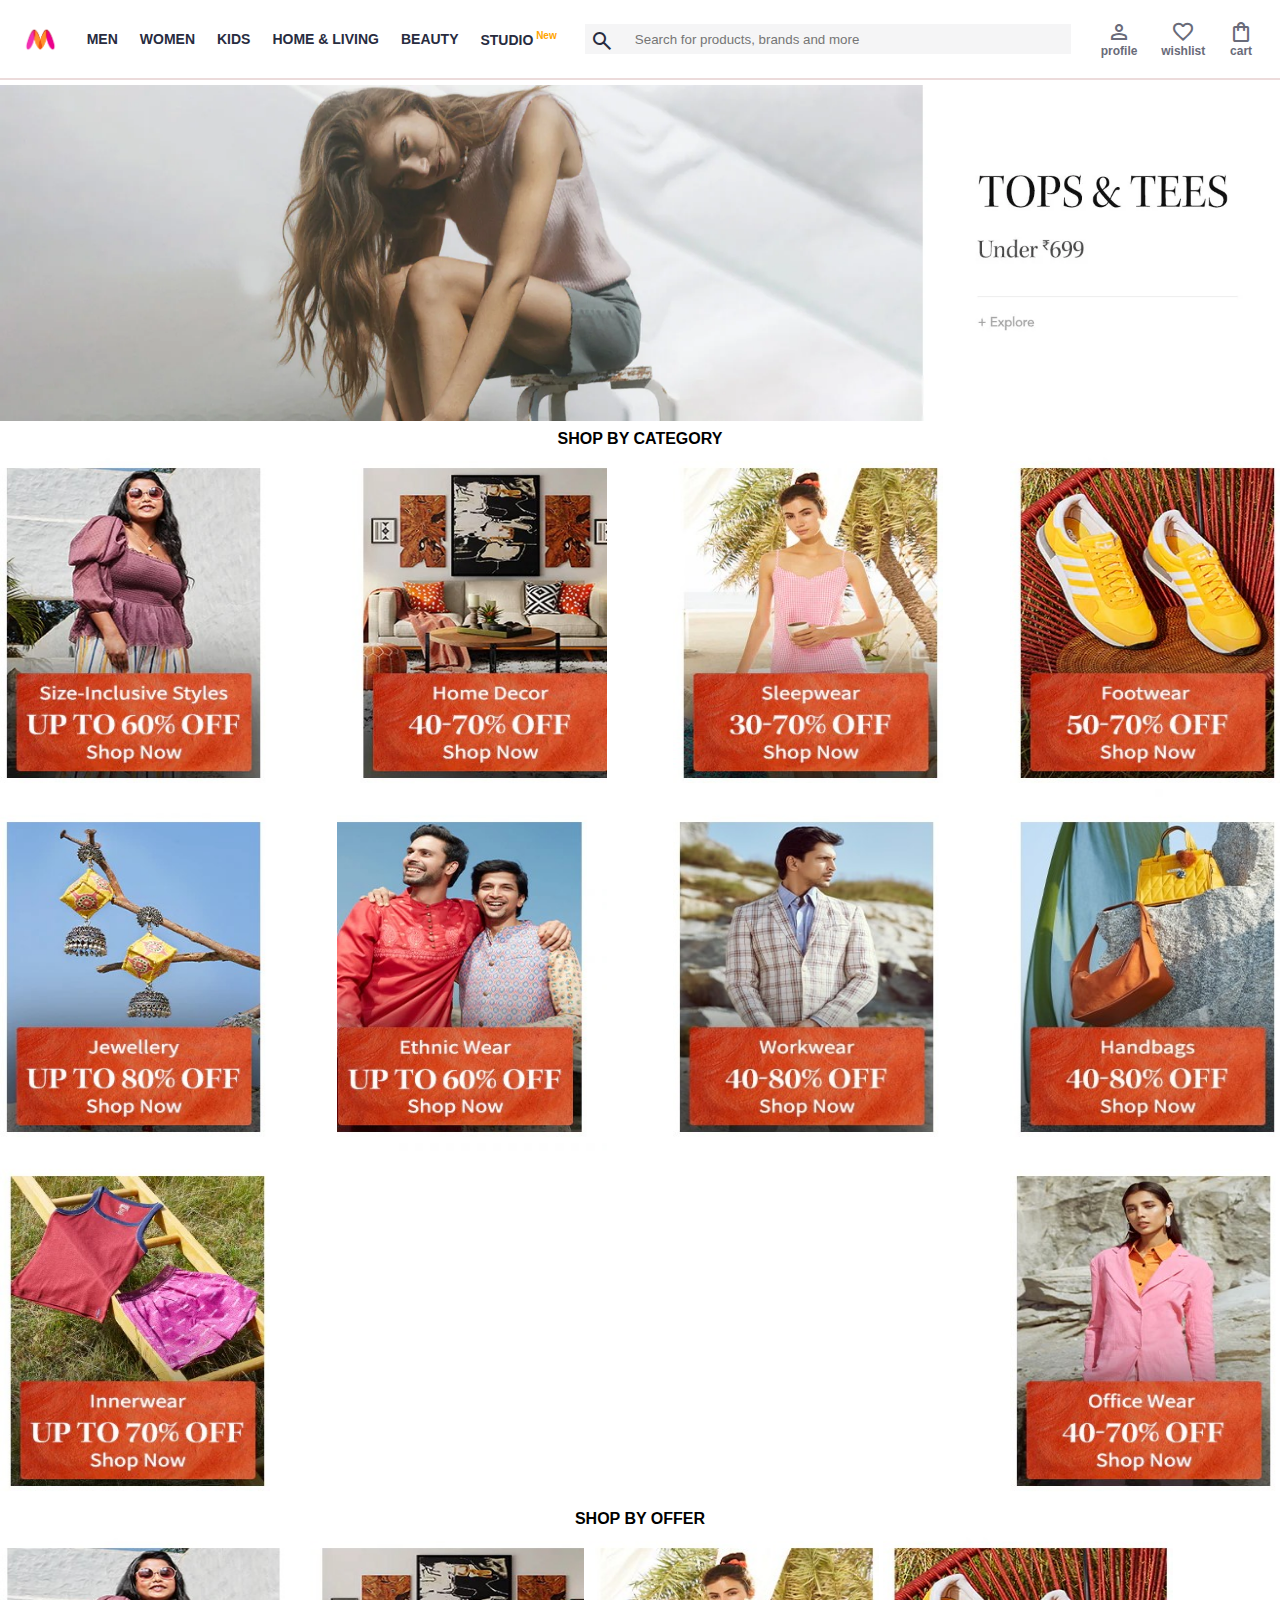
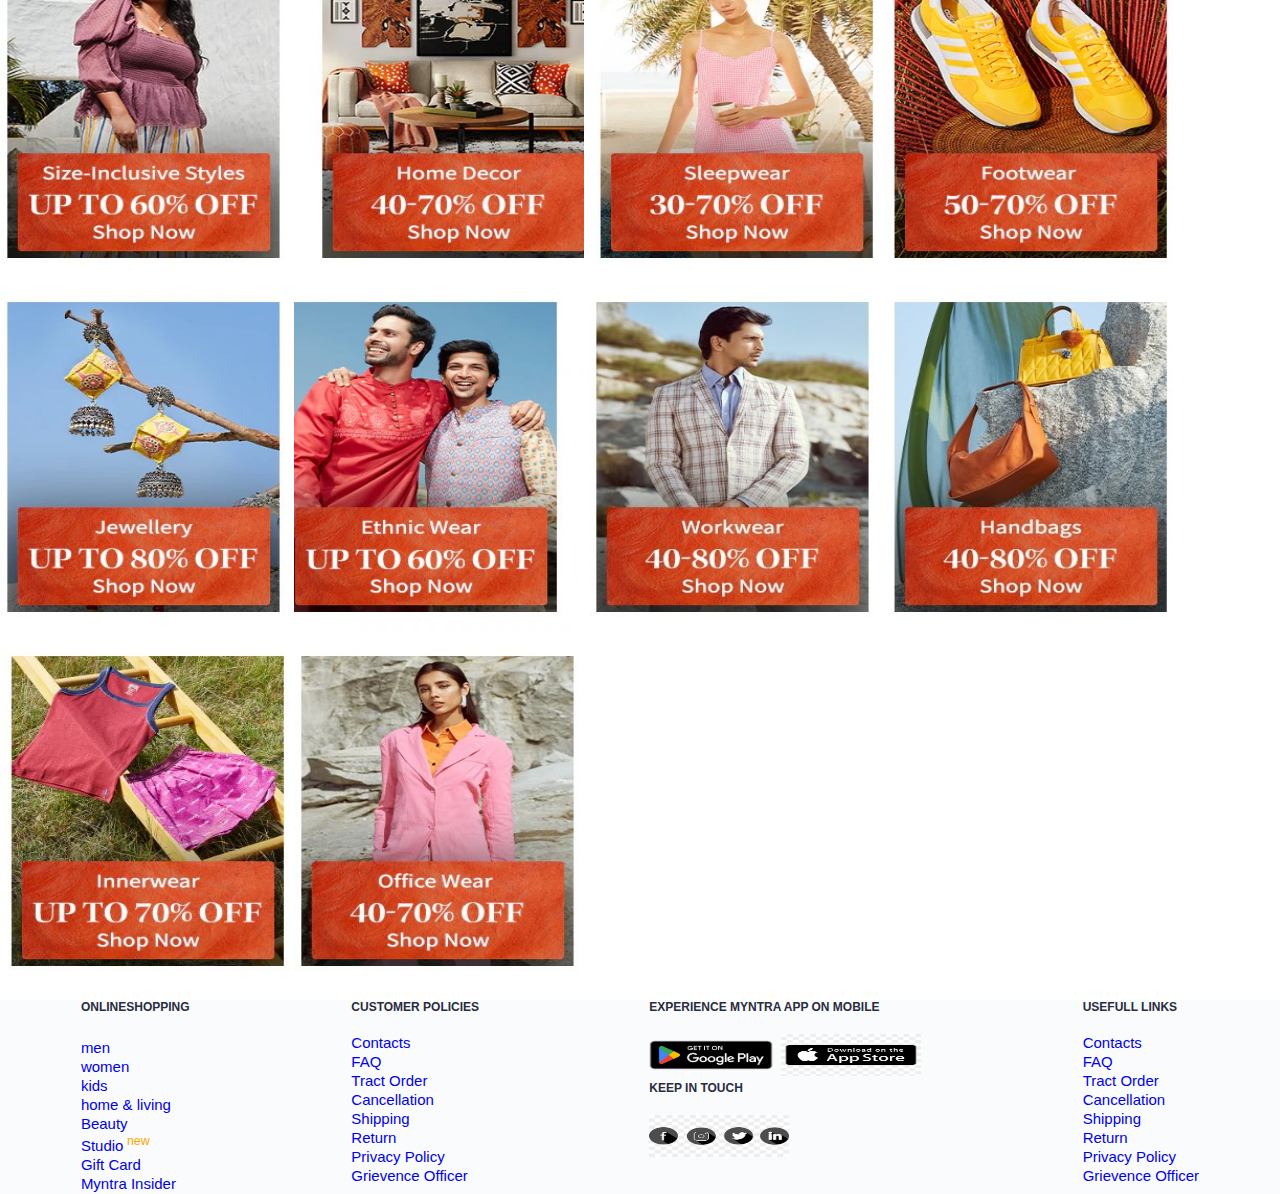
<file: index.html>
<!DOCTYPE html>
<html lang="en">
  <head>
    <meta charset="UTF-8" />
    <meta name="viewport" content="width=device-width, initial-scale=1.0" />
    <title>Myntra</title>
    <link rel="stylesheet" href="index.css" />
    <link
      rel="stylesheet"
      href="https://fonts.googleapis.com/css2?family=Material+Symbols+Outlined:opsz,wght,FILL,GRAD@20..48,100..700,0..1,-50..200"
    />
  </head>
  <body>
    <header id="HeaderContainer">
      <div class="logoContainer">
        <img src="images/myntra_logo.webp" alt="myntraLogo" />
      </div>
      <nav>
        <a href="#">men</a>
        <a href="#">women</a>
        <a href="#">kids</a>
        <a href="#">home & living</a>
        <a href="#">Beauty</a>
        <a href="#">Studio<sup style="color: orange"> new </sup></a>
      </nav>
      <div class="searchContainer">
        <span class="material-symbols-outlined searchIcon"> search </span>

        <input
          class="seachInput"
          placeholder="Search for products, brands and more"
        />
      </div>
      <div class="actionElements">
        <div class="actionBar">
          <span class="material-symbols-outlined headerIcon profileIcon">
            person
          </span>
          <span>profile</span>
        </div>
        <div class="actionBar">
          <span class="material-symbols-outlined headerIcon favoriteIcon">
            favorite
          </span>
          <span>wishlist</span>
        </div>
        <div class="actionBar">
          <span class="material-symbols-outlined headerIcon shoppingBagIcon">
            shopping_bag
          </span>
          <span>cart</span>
        </div>
      </div>
    </header>
    <main>
      <div class="bannerContainer">
        <img class="bannerImage" src="images/banner.jpg" alt="BannerImage" />
      </div>
      <div class="shopCategoryContainer">
        <div class="para">
          <p>Shop By category</p>
        </div>
        <div class="shopByCategoryImageContainer">
          <a href="#"
            ><img class="categoryImage" src="images/categories/1.jpg" alt="1"
          /></a>
          <a href="#"
            ><img class="categoryImage" src="images/categories/2.jpg" alt="1"
          /></a>
          <a href="#"
            ><img class="categoryImage" src="images/categories/3.jpg" alt="1"
          /></a>
          <a href="#"
            ><img class="categoryImage" src="images/categories/4.jpg" alt="1"
          /></a>
          <a href="#"
            ><img class="categoryImage" src="images/categories/5.jpg" alt="1"
          /></a>
          <a href="#"
            ><img class="categoryImage" src="images/categories/6.jpg" alt="1"
          /></a>
          <a href="#"
            ><img class="categoryImage" src="images/categories/7.jpg" alt="1"
          /></a>
          <a href="#"
            ><img class="categoryImage" src="images/categories/8.jpg" alt="1"
          /></a>
          <a href="#"
            ><img class="categoryImage" src="images/categories/9.jpg" alt="1"
          /></a>
          <a href="#"
            ><img class="categoryImage" src="images/categories/10.jpg" alt="1"
          /></a>
        </div>
      </div>
      <div class="shopByOfferContainer">
        <div class="para">
          <p>Shop By Offer</p>
        </div>
        <div class="shopByofferImageContainer">
          <a href="#"
            ><img class="offerImage" src="images/categories/1.jpg" alt="1"
          /></a>
          <a href="#"
            ><img class="offerImage" src="images/categories/2.jpg" alt="1"
          /></a>
          <a href="#"
            ><img class="offerImage" src="images/categories/3.jpg" alt="1"
          /></a>
          <a href="#"
            ><img class="offerImage" src="images/categories/4.jpg" alt="1"
          /></a>
          <a href="#"
            ><img class="offerImage" src="images/categories/5.jpg" alt="1"
          /></a>
          <a href="#"
            ><img class="offerImage" src="images/categories/6.jpg" alt="1"
          /></a>
          <a href="#"
            ><img class="offerImage" src="images/categories/7.jpg" alt="1"
          /></a>
          <a href="#"
            ><img class="offerImage" src="images/categories/8.jpg" alt="1"
          /></a>
          <a href="#"
            ><img class="offerImage" src="images/categories/9.jpg" alt="1"
          /></a>
          <a href="#"
            ><img class="offerImage" src="images/categories/10.jpg" alt="1"
          /></a>
        </div>
      </div>
    </main>
    <footer class="footer-container">
      <div class="onlineShopping">
        <h3 class="footerh3">onlineShopping</h3>
        <div class="OSLinks">
          <a href="#">men</a>
          <a href="#">women</a>
          <a href="#">kids</a>
          <a href="#">home & living</a>
          <a href="#">Beauty</a>
          <a href="#">Studio<sup style="color: orange"> new </sup></a>
          <a href="#">Gift Card</a>
          <a href="#">Myntra Insider</a>
        </div>
      </div>
      <div class="customerPolicies">
       <h3 class="footerh3" > Customer Policies </h3>
       <div class="customerPloiciesLink">
        <a href="#">Contacts</a>
          <a href="#">FAQ</a>
          <a href="#">Tract Order</a>
          <a href="#">Cancellation</a>
          <a href="#">Shipping</a>
          <a href="#">Return</a>
          <a href="#">Privacy Policy</a>
          <a href="#">Grievence Officer</a>

       </div>
      </div>
      <div class="monbileLinkContainer">
        <h3 class="footerh3" style="margin-left: 3%;">EXPERIENCE MYNTRA APP ON MOBILE</h3>
        <div class="footerlogoContainer">
         <a href="#"> <img class="mobileappdownloadlogo" src="images/footer images/playstorelogo.png" alt="mobileLogo"></a>
         <a href="#"> <img class="mobileapplelogo" src="images/footer images/png-transparent-app-store-apple-google-play-iphone-mid-autumn-lantern-text-logo-mobile-phones-thumbnail.png" alt="mobileLogo"></a>
        </div>

        <div class="socialMediaContainer">
          <h3 class="footerh3" style="margin-left: 3%;">Keep In Touch</h3>
          <div class="footerlogoContainer" style="margin-left: 3%;">

            <a href="#"> <img  src="images/footer images/facebook-inst.png" alt="mobileLogo"></a>

</div>

        </div>

      </div>
      <div class="usefulllink-container">
        <h3 class="footerh3">usefull links</h3>
        <div class="usefull-links-container">
        <a href="#">Contacts</a>
        <a href="#">FAQ</a>
        <a href="#">Tract Order</a>
        <a href="#">Cancellation</a>
        <a href="#">Shipping</a>
        <a href="#">Return</a>
        <a href="#">Privacy Policy</a>
        <a href="#">Grievence Officer</a>
      </div>
     </div>
      </div>
    </footer>
  </body>
</html>
</file>
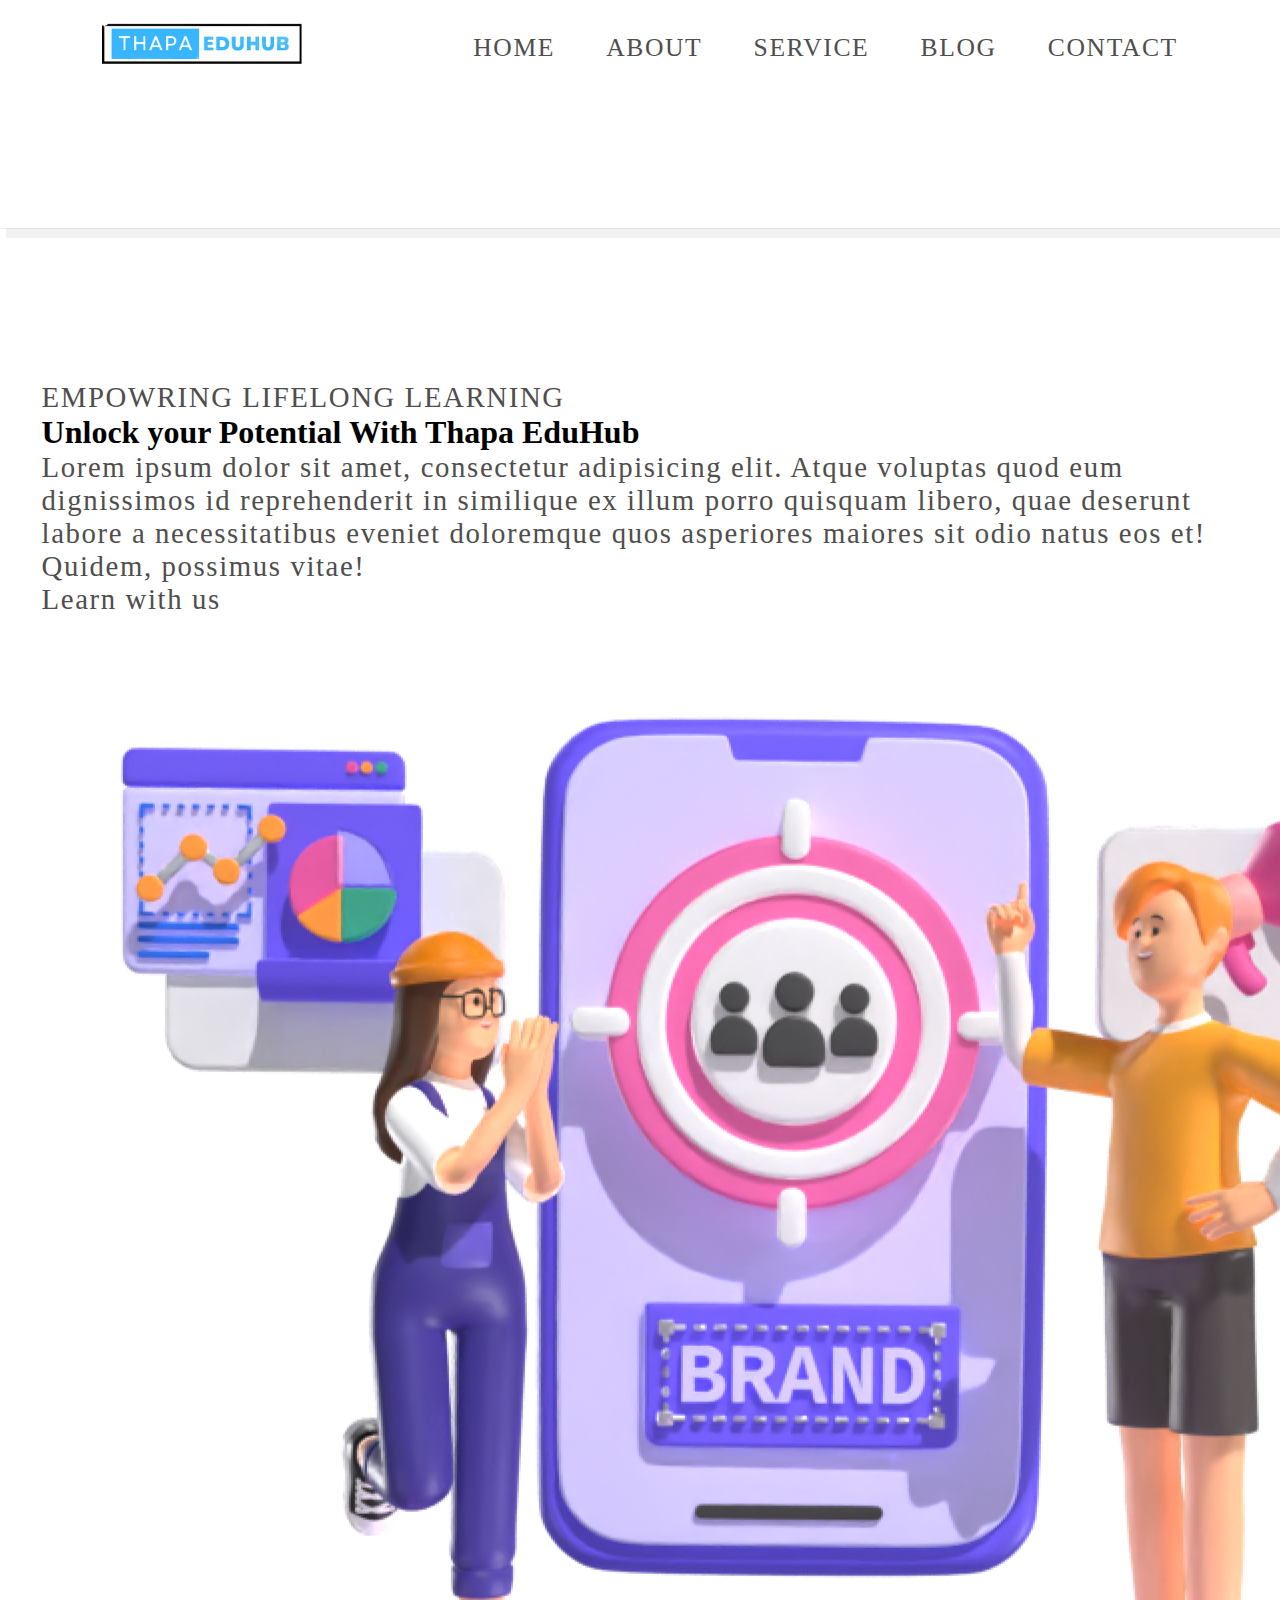
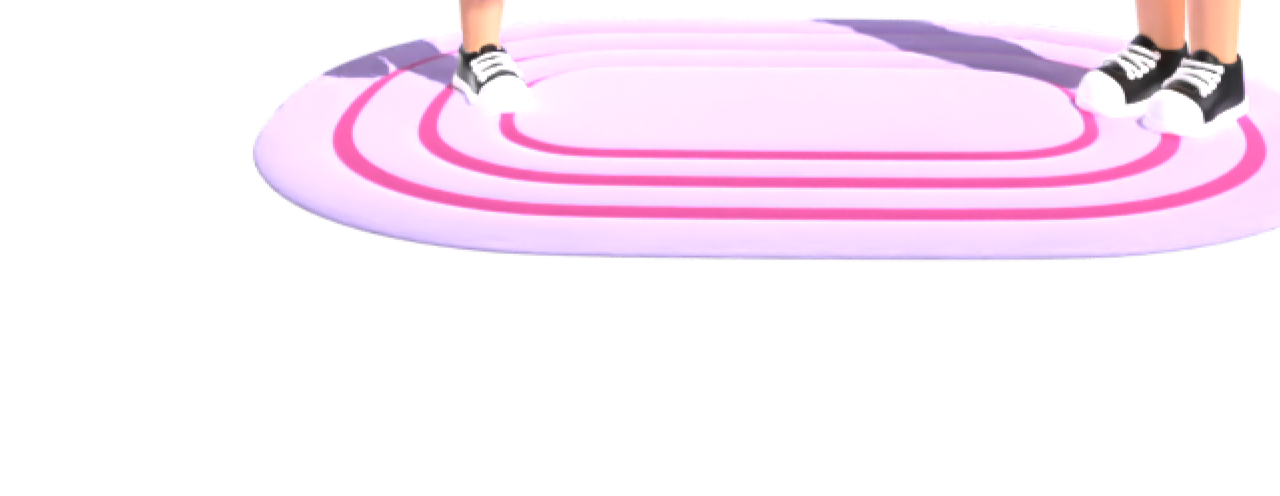
<file: images/footer images/Thapa Tech Clone.html>
<!DOCTYPE html>
<!-- saved from url=(0022)http://localhost:5500/ -->
<html lang="en"><head><meta http-equiv="Content-Type" content="text/html; charset=UTF-8">
    
    <meta name="viewport" content="width=device-width, initial-scale=1.0">
    <title>Thapa Tech Clone</title>
    
  <link rel="stylesheet" href="./Thapa Tech Clone_files/style.css"></head>
  <body>
    <!-- header starts here -->
    <header>
      <div class="container">
        <div class="logo-container">
          <a href="http://localhost:5500/index.html">
            <img src="./Thapa Tech Clone_files/logo.png" width="80%" height="auto" alt="logo">
          </a>
        </div>
        <div class="navbar-container">
          <nav class="navbar">
            <ul class="unOrderedList">
              <li><a class="navLinks" href="http://localhost:5500/">home</a></li>
              <li><a class="navLinks" href="http://localhost:5500/">about</a></li>
              <li><a class="navLinks" href="http://localhost:5500/">service</a></li>
              <li><a class="navLinks" href="http://localhost:5500/">blog</a></li>
              <li><a class="navLinks" href="http://localhost:5500/">contact</a></li>
            </ul>
          </nav>
        </div>
      </div>
    </header>
    <main>
      <div class="section-hero">
        <div class="container grid grid-two--cols">
          <div class="section-hero--content">
            <p class="hero-subheading">EMPOWRING LIFELONG LEARNING</p>
            <h1 class="hero-heading">
              Unlock your Potential With Thapa EduHub
            </h1>
            <p class="hero-para">
              Lorem ipsum dolor sit amet, consectetur adipisicing elit. Atque voluptas quod eum dignissimos id reprehenderit in similique ex illum porro quisquam libero, quae deserunt labore a necessitatibus eveniet doloremque quos asperiores maiores sit odio natus eos et! Quidem, possimus vitae!
            </p>
            <div class="hero-btn">
              <a href="http://localhost:5500/services.html">Learn with us</a>
            </div>
          </div>
          <div class="section-hero--image">
            <figure>
              <img class="hero-image" src="./Thapa Tech Clone_files/hero.png" alt="HeoImage">
            </figure>
          </div>
        </div>
      </div>
    </main>

    <!-- header ends here -->
  <!-- Code injected by live-server -->
<script>
	// <![CDATA[  <-- For SVG support
	if ('WebSocket' in window) {
		(function () {
			function refreshCSS() {
				var sheets = [].slice.call(document.getElementsByTagName("link"));
				var head = document.getElementsByTagName("head")[0];
				for (var i = 0; i < sheets.length; ++i) {
					var elem = sheets[i];
					var parent = elem.parentElement || head;
					parent.removeChild(elem);
					var rel = elem.rel;
					if (elem.href && typeof rel != "string" || rel.length == 0 || rel.toLowerCase() == "stylesheet") {
						var url = elem.href.replace(/(&|\?)_cacheOverride=\d+/, '');
						elem.href = url + (url.indexOf('?') >= 0 ? '&' : '?') + '_cacheOverride=' + (new Date().valueOf());
					}
					parent.appendChild(elem);
				}
			}
			var protocol = window.location.protocol === 'http:' ? 'ws://' : 'wss://';
			var address = protocol + window.location.host + window.location.pathname + '/ws';
			var socket = new WebSocket(address);
			socket.onmessage = function (msg) {
				if (msg.data == 'reload') window.location.reload();
				else if (msg.data == 'refreshcss') refreshCSS();
			};
			if (sessionStorage && !sessionStorage.getItem('IsThisFirstTime_Log_From_LiveServer')) {
				console.log('Live reload enabled.');
				sessionStorage.setItem('IsThisFirstTime_Log_From_LiveServer', true);
			}
		})();
	}
	else {
		console.error('Upgrade your browser. This Browser is NOT supported WebSocket for Live-Reloading.');
	}
	// ]]>
</script>


</body></html>
</file>
<file: index.css>
* {
  margin: 0;
  padding: 0;
  font-family: Assistant, -apple-system, BlinkMacSystemFont, Segoe UI, Roboto,
    Helvetica, Arial, sans-serif;
  box-sizing: border-box;
}

header {
  width: auto;
  height: 80px;
  display: flex;
  justify-content: space-around;
  align-items: center;
  background-color: #ffffff;
  border-bottom: 2px solid rgb(236, 219, 219);
  position: sticky;
  top: 0;
  background-color: white;
  
  /* flex-direction: row; */
}

.logoContainer {
  display: flex;
  align-items: center;
  margin-left: 19.6px;
}

.logoContainer img {
  width: 53px;
  width: 36px;
}

nav {
  width: 514px;
  display: flex;
  justify-content: space-evenly;
  align-items: center;
  text-transform: uppercase;
}

nav a {
  text-decoration: none;
  font-size: 14px;
  font-weight: 700;
  color: rgb(40, 44, 63);
}

 a :hover {
  border-bottom: 5px solid gold;
}

nav a sup {
  font-size: 10px;
  text-align: left;
  color: #ff3f6c;
  text-transform: capitalize;
}

.searchContainer {
  display: flex;
  width: 486px;
}

.searchIcon {
  height: 30px;
  width: 40px;
  padding: 5px;
  background-color: rgb(245, 245, 246);
  color: rgb(40, 44, 63);
  border-radius: 4px, 0, 0, 4px;
}

.seachInput {
  display: flex;
  flex-grow: 1;
  height: 30px;
  padding: 10px;
  border: 0;
  border-radius: 0px, 4px, 4px, 0;
  background-color: rgb(245, 245, 246);
  color: rgb(40, 44, 63);
}

.actionElements{
display: flex;
min-width: 200px;
justify-content: space-evenly;
font-size: 12px;
font-weight: 700;
color:rgb(105, 107, 121);

}
.actionBar{
display: flex;
flex-direction: column;
align-items: center;

}

.bannerContainer{
  /* display: flex; */
  /* width: 100%; */
  margin-top: 5px;
  margin-bottom: 5px;
}

.bannerImage{
  width: 100%;
}
.shopByCategoryImageContainer{
  display: flex;
  justify-content: space-evenly;
  flex-wrap: wrap;
}

.para p {
height: auto;
width: auto;
font-weight: 900;
text-transform: uppercase;
text-align: center;
}
.categoryImage{

  height: 350px;
  width: 270px;
}

.shopByCategoryImageContainer{
  display: flex;
  justify-content: space-between;
  flex-wrap: wrap;
  width: 100%;
  height: auto;
}

.offerImage{
  height: 350px;
  width: 290px;
}

.headerIcon{
  height: 24px;
  width: 24px;
}

.footer-container{
  background-color: rgb(250, 251, 252);
  margin-top: 10px;
  display: flex;
  justify-content: space-around;
}
.onlineShopping{
  display: flex;
  flex-direction: column;
}

.footerh3{
  color: rgb(40, 44, 63);
  font-size: 12px;
  font-weight: 700;
  text-transform: uppercase;
  margin-bottom: 20px;
}
.OSLinks{
  margin-top: 5px;
  display: flex;
  flex-direction: column;
}

footer a {
  padding-bottom: 2px;
  font-size: 15px;
  text-decoration: none;
}

.OSLinks a {
  /* margin-top: 14px; */
  padding-bottom: 2px;
  font-size: 15px;
  text-decoration: none;
}

.customerPloiciesLink{
  display: flex;
  flex-direction: column;
}

.footerlogoContainer{
  display: flex;
  justify-content: space-between;
}

.footerlogoContainer img{
  height: 42px;
  width: 140px;
}

.mobileapplelogo img{
  height: 60px;
  width: 180px;

}
.usefull-links-container{
  display: flex;
  flex-direction: column;
}
</file>
<file: images/footer images/Thapa Tech Clone_files/style.css>
@import url('https://fonts.googleapis.com/css2?family=Urbanist:ital,wght@0,100..900;1,100..900&display=swap');



* {
    margin: 0;
    padding: 0;
    box-sizing: border-box;
    font-family: "Urbanist" sans-serif;

}

p, li, a {
    font-family: "Urbanist" sans-serif;
    font-size: 1.8rem;
    letter-spacing: 0.1rem;
    font-weight: 400;
    color: var(--para-color);
}

a{
    text-decoration: none;
}

li{
    list-style: none;
}

/* theme */

:root{
    --main-color: #0062ff;
    --supporting-color: #ebf3fe;
    --font-color:#424242;
    --bg-color: #ffffff;
    --heading-color: #000a19;
    --para-color: #504e4d;
}

/* layout */

.container {
    max-width: 142rem;
    margin: 0 auto;
    padding: 9.6rem 2.6rem;

}

header{
    width: 100%;
    box-shadow: rgba(0, 0, 0, 0.05) 6px 10px 0px,rgba(0, 0, 0, 0.08) 0px 0px 0px 1px;
}

header .container {
    display: flex;
    align-items: center;
    justify-content: space-around;
    padding-top: 1.2rem;
}




.unOrderedList {
    display: flex;
    flex-direction: row;
    gap: 3.2rem;
    
}

.unOrderedList a{
    font-size: 1.6rem;
    text-transform: uppercase;
    position: relative;
    &::after{
        content: "";
        position: absolute;
        bottom: -0.3rem;
        left: 0;
        width: 00%;
        border-bottom: 0.2rem solid var(--main-color);
        transition: 0.3s linear;
    }
}

.unOrderedList a:hover{
    &::after{
        width: 100%;
    }
}

/* mainn conetent */
</file>
